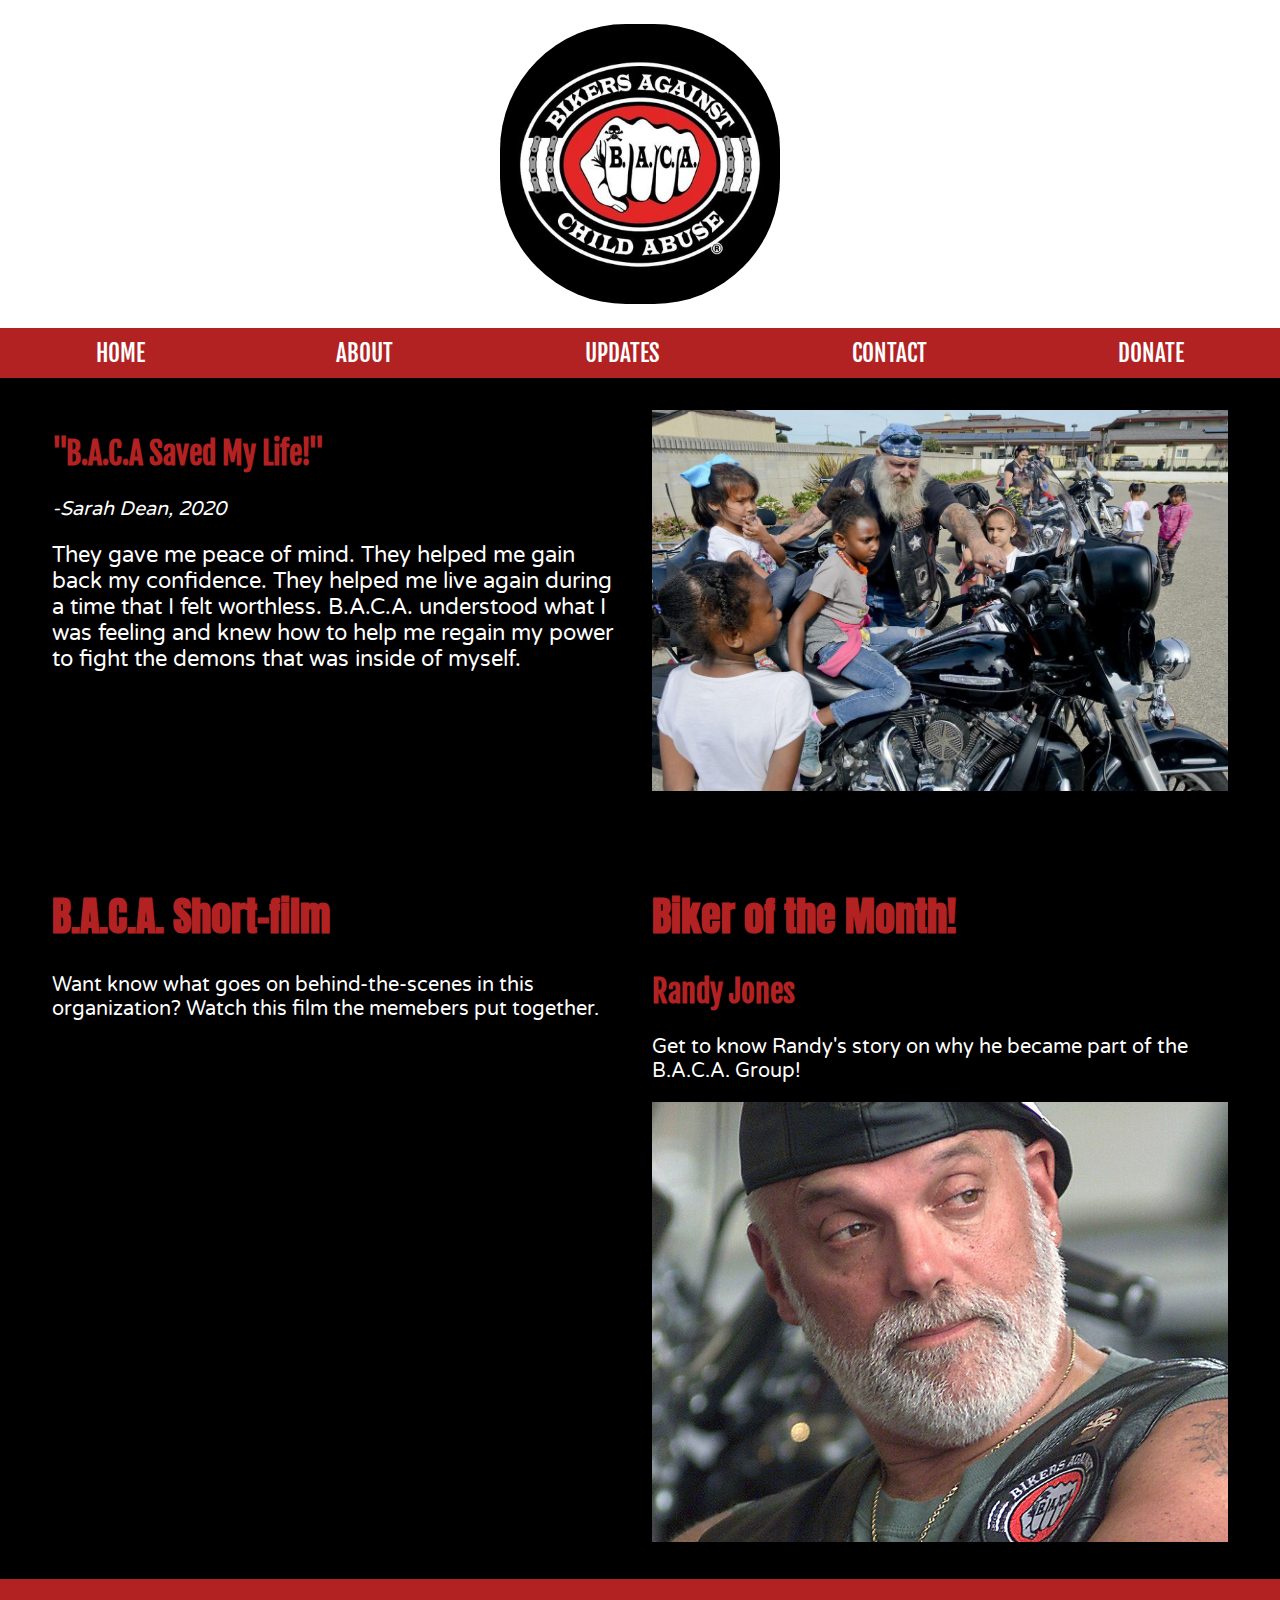
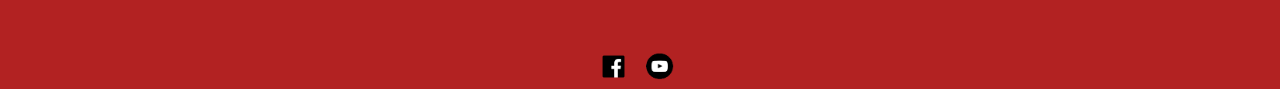
<file: index.html>
<!DOCTYPE html>
<html lang="en" dir="ltr">
  <head>
    <meta charset="utf-8">
    <meta name="viewport" content="width=device-width, initial-scale=1.0">
    <title>Bikers Against Child Abuse</title>
    <link href="styles.css" type="text/css" rel="stylesheet"/>


    <link href="https://fonts.googleapis.com/css2?family=Anton&display=swap" rel="stylesheet">
    <link href="https://fonts.googleapis.com/css2?family=Fjalla+One&display=swap" rel="stylesheet">
    <link href="https://fonts.googleapis.com/css2?family=Varela+Round&display=swap" rel="stylesheet">



  </head>
  <body>
    <h1> <img src="images/logo.jpg" alt="B.A.C.A. Logo" class="logo"> </h1>
    <!--https://mountainstatesman.com/article/bikers-to-hit-the-streets-to-draw-awareness-to-child-abuse-->
    <nav>
            <a href="index.html">HOME</a>
            <a href="about.html">ABOUT</a>
            <a href="#">UPDATES</a>
            <a href="contact.html">CONTACT</a>
            <a href="#">DONATE</a>
    </nav>
  <main>

    <div class="review">
		  <div class="left">
			  <h2> "B.A.C.A Saved My Life!" </h2>
			  <p class="credits"> -Sarah Dean, 2020</p>

			  <p class="info"> They gave me peace of mind. They helped me gain back my confidence.
			  They helped me live again during a time that I felt worthless. B.A.C.A. understood what I was
			feeling and knew how to help me regain my power to fight the demons that was inside of myself.</p>


		</div><!--left-->
		<div class="right">
			<img src="images/bikerwchildren.jpg" alt="Biker from BACA letting children sit on motorcycle" > <!--https://syvnews.com/news/local/bikers-against-child-abuse-advocates-spread-their-message-at-lompoc-boys-and-girls-club/article_e438689d-ff17-5e68-a1cf-de7c05bab27e.html-->

		</div><!--right-->
  </div><!--review-->
  <div class="review">

    <div class="left">
      <h1>B.A.C.A. Short-film</h1>
      <p> Want know what goes on behind-the-scenes in this organization? Watch this film the memebers put together.</p>
      <div class="video">
        <iframe width="560" height="315" src="https://www.youtube.com/embed/tuF3WqJUMKc" frameborder="0" allow="accelerometer; autoplay;
      clipboard-write; encrypted-media; gyroscope; picture-in-picture" allowfullscreen></iframe>
      </div>
      </div>
    <div class="right">
      <h1> Biker of the Month!</h1>
		  <h2> Randy Jones</h2> <!--https://nara.getarchive.net/media/randy-jones-promotes-bikers-against-child-abuse-baca-during-the-314th-airlift-310055-->
		  <p> Get to know Randy's story on why he became part of the B.A.C.A. Group!</p>
			<div class="randyjones">
        <img src="images/randyjones.jpg" alt="A memeber from B.A.C.A.">
      </div><!--randyjones-->
    </div><!--right-->
	</div><!--review-->

  </main>

      <footer>
        <h3>Bikers Against Child Abuse&reg; 2020 </h3>
			  <a href="https://www.facebook.com/BikersAgainstChildAbuseInternational/">
			  <img src="images/face.png" alt="HTML tutorial" style="width:35px;height:35px;"></a>
			  <a href="https://www.youtube.com/channel/UCOWsz-srZNb0oTitpA5Zhlg">
			  <img src="images/you.png" alt="HTML tutorial" style="width:48px;height:38px; margin-bottom: -1px;"></a>
		</footer>
	  </div>
  </body>
</html>
</file>
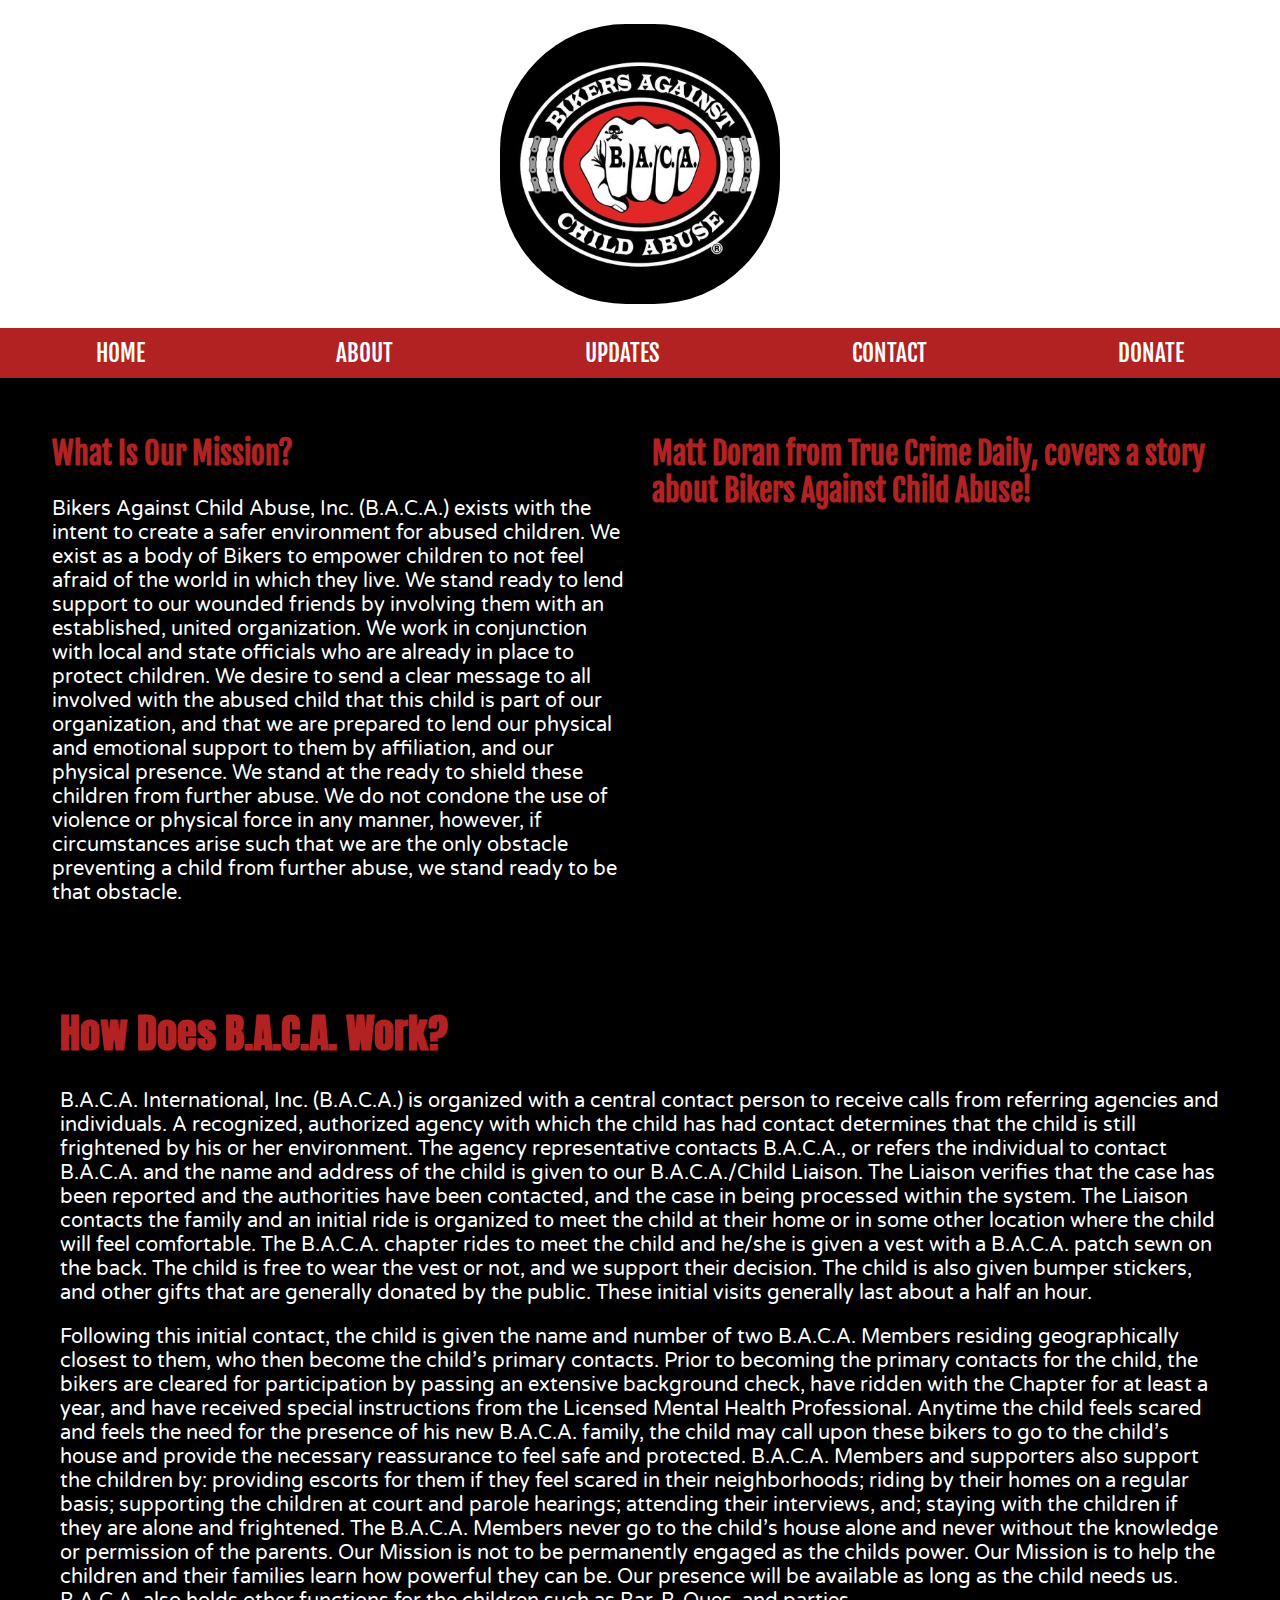
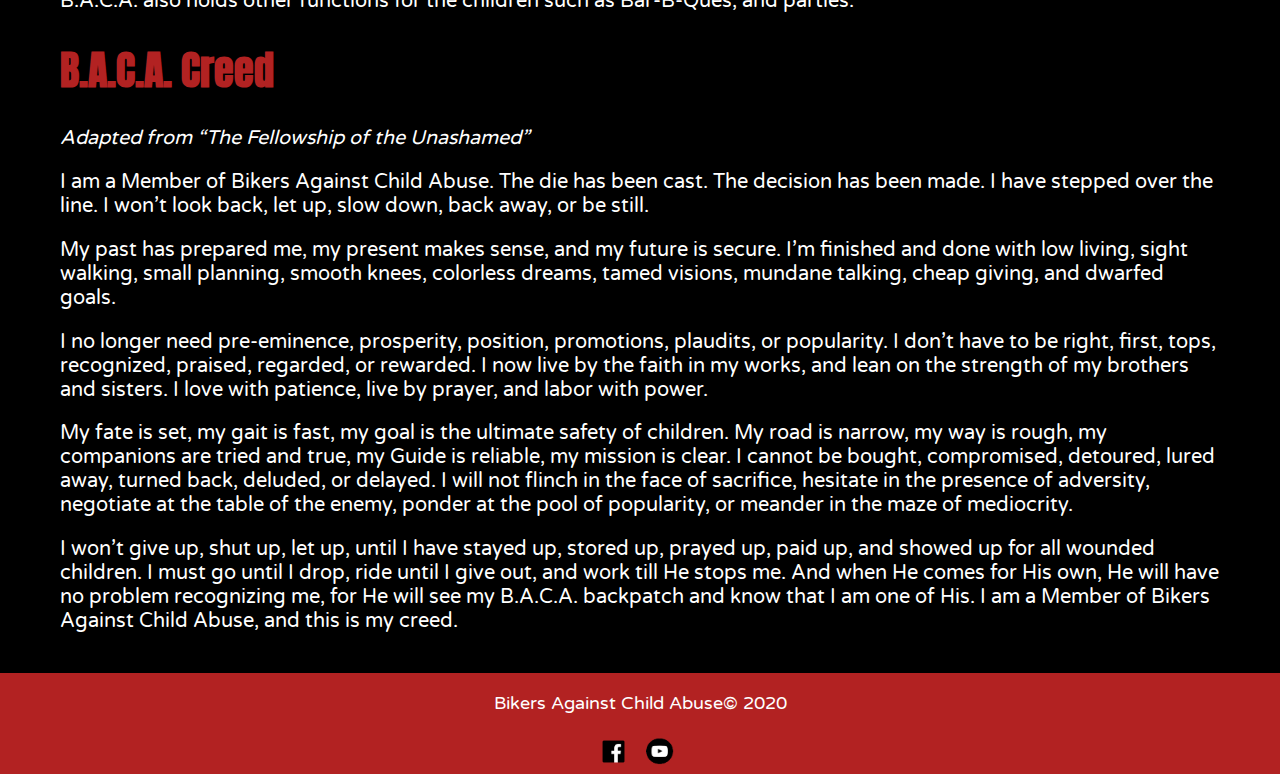
<file: about.html>
<!DOCTYPE html>
<html lang="en" dir="ltr">
  <head>
    <meta charset="utf-8">
    <meta name="viewport" content="width=device-width, initial-scale=1.0">
    <title>Bikers Against Child Abuse</title>
    <link href="styles.css" type="text/css" rel="stylesheet"/>


    <link href="https://fonts.googleapis.com/css2?family=Anton&display=swap" rel="stylesheet">
    <link href="https://fonts.googleapis.com/css2?family=Fjalla+One&display=swap" rel="stylesheet">
    <link href="https://fonts.googleapis.com/css2?family=Varela+Round&display=swap" rel="stylesheet">



  </head>
  <body>
    <h1> <img src="images/logo.jpg" alt="B.A.C.A. Logo" class="logo"> </h1>
    <nav>
            <a href="index.html">HOME</a>
            <a href="about.html">ABOUT</a>
            <a href="#">UPDATES</a>
            <a href="contact.html">CONTACT</a>
            <a href="#">DONATE</a>
    </nav>
  <main>

    <div class="review">
		  <div class="left">
			  <h2> What Is Our Mission? </h2>

			  <p class="info">
          <p> Bikers Against Child Abuse, Inc. (B.A.C.A.) exists with the intent to create a safer environment for abused children. We exist as a body of Bikers to empower children to not feel afraid of the world in which they live. We stand ready to lend support to our wounded friends by involving them with an established, united organization. We work in conjunction with local and state officials who are already in place to protect children. We desire to send a clear message to all involved with the abused child that this child is part of our organization, and that we are prepared to lend our physical and emotional support to them by affiliation, and our physical presence. We stand at the ready to shield these children from further abuse. We do not condone the use of violence or physical force in any manner, however, if circumstances arise such that we are the only obstacle preventing a child from further abuse, we stand ready to be that obstacle.</p>
    </div><!--left-->
    <div class="right">
      <h2>Matt Doran from True Crime Daily, covers a story about Bikers Against Child Abuse!</h2>
      <div class="video">
      <iframe width="560" height="315" src="https://www.youtube.com/embed/fbguM02jhs8" frameborder="0" allow="accelerometer; autoplay; clipboard-write; encrypted-media; gyroscope; picture-in-picture" allowfullscreen></iframe>
    </div><!--video-->

		</div><!--right-->


  </div><!--review-->
  <div class="review">
    <div class="leftone">
      <h1>How Does B.A.C.A. Work?</h1>
      <p>B.A.C.A. International, Inc. (B.A.C.A.) is organized with a central contact person to receive calls from referring agencies and individuals. A recognized, authorized agency with which the child has had contact determines that the child is still frightened by his or her environment. The agency representative contacts B.A.C.A., or refers the individual to contact B.A.C.A. and the name and address of the child is given to our B.A.C.A./Child Liaison. The Liaison verifies that the case has been reported and the authorities have been contacted, and the case in being processed within the system. The Liaison contacts the family and an initial ride is organized to meet the child at their home or in some other location where the child will feel comfortable. The B.A.C.A. chapter rides to meet the child and he/she is given a vest with a B.A.C.A. patch sewn on the back. The child is free to wear the vest or not, and we support their decision. The child is also given bumper stickers, and other gifts that are generally donated by the public. These initial visits generally last about a half an hour.
      </p>
<p> Following this initial contact, the child is given the name and number of two B.A.C.A. Members residing geographically closest to them, who then become the child’s primary contacts. Prior to becoming the primary contacts for the child, the bikers are cleared for participation by passing an extensive background check, have ridden with the Chapter for at least a year, and have received special instructions from the Licensed Mental Health Professional. Anytime the child feels scared and feels the need for the presence of his new B.A.C.A. family, the child may call upon these bikers to go to the child’s house and provide the necessary reassurance to feel safe and protected. B.A.C.A. Members and supporters also support the children by: providing escorts for them if they feel scared in their neighborhoods; riding by their homes on a regular basis; supporting the children at court and parole hearings; attending their interviews, and; staying with the children if they are alone and frightened. The B.A.C.A. Members never go to the child’s house alone and never without the knowledge or permission of the parents. Our Mission is not to be permanently engaged as the childs power. Our Mission is to help the children and their families learn how powerful they can be. Our presence will be available as long as the child needs us. B.A.C.A. also holds other functions for the children such as Bar-B-Ques, and parties.
</p>
<h1>B.A.C.A. Creed</h1>
<div class="creditone"> Adapted from “The Fellowship of the Unashamed”</div>
<p>I am a Member of Bikers Against Child Abuse. The die has been cast. The decision has been made. I have stepped over the line. I won’t look back, let up, slow down, back away, or be still.</p>

<p>My past has prepared me, my present makes sense, and my future is secure. I’m finished and done with low living, sight walking, small planning, smooth knees, colorless dreams, tamed visions, mundane talking, cheap giving, and dwarfed goals.</p>

<p>I no longer need pre-eminence, prosperity, position, promotions, plaudits, or popularity. I don’t have to be right, first, tops, recognized, praised, regarded, or rewarded. I now live by the faith in my works, and lean on the strength of my brothers and sisters. I love with patience, live by prayer, and labor with power.</p>

<p>My fate is set, my gait is fast, my goal is the ultimate safety of children. My road is narrow, my way is rough, my companions are tried and true, my Guide is reliable, my mission is clear. I cannot be bought, compromised, detoured, lured away, turned back, deluded, or delayed. I will not flinch in the face of sacrifice, hesitate in the presence of adversity, negotiate at the table of the enemy, ponder at the pool of popularity, or meander in the maze of mediocrity.</p>

<p>I won’t give up, shut up, let up, until I have stayed up, stored up, prayed up, paid up, and showed up for all wounded children. I must go until I drop, ride until I give out, and work till He stops me. And when He comes for His own, He will have no problem recognizing me, for He will see my B.A.C.A. backpatch and know that I am one of His. I am a Member of Bikers Against Child Abuse, and this is my creed.</p>
</div>
	</div><!--review-->

  </main>

      <footer>
        <div class="foot">
          <p> Bikers Against Child Abuse&copy; 2020 </p>
        </div>
			  <a href="https://www.facebook.com/BikersAgainstChildAbuseInternational/">
			  <img src="images/face.png" alt="HTML tutorial" style="width:35px;height:35px;"></a>
			  <a href="https://www.youtube.com/channel/UCOWsz-srZNb0oTitpA5Zhlg">
			  <img src="images/you.png" alt="HTML tutorial" style="width:48px;height:38px; margin-bottom: -1px;"></a>
		</footer>
	  </div>
  </body>
</html>
</file>
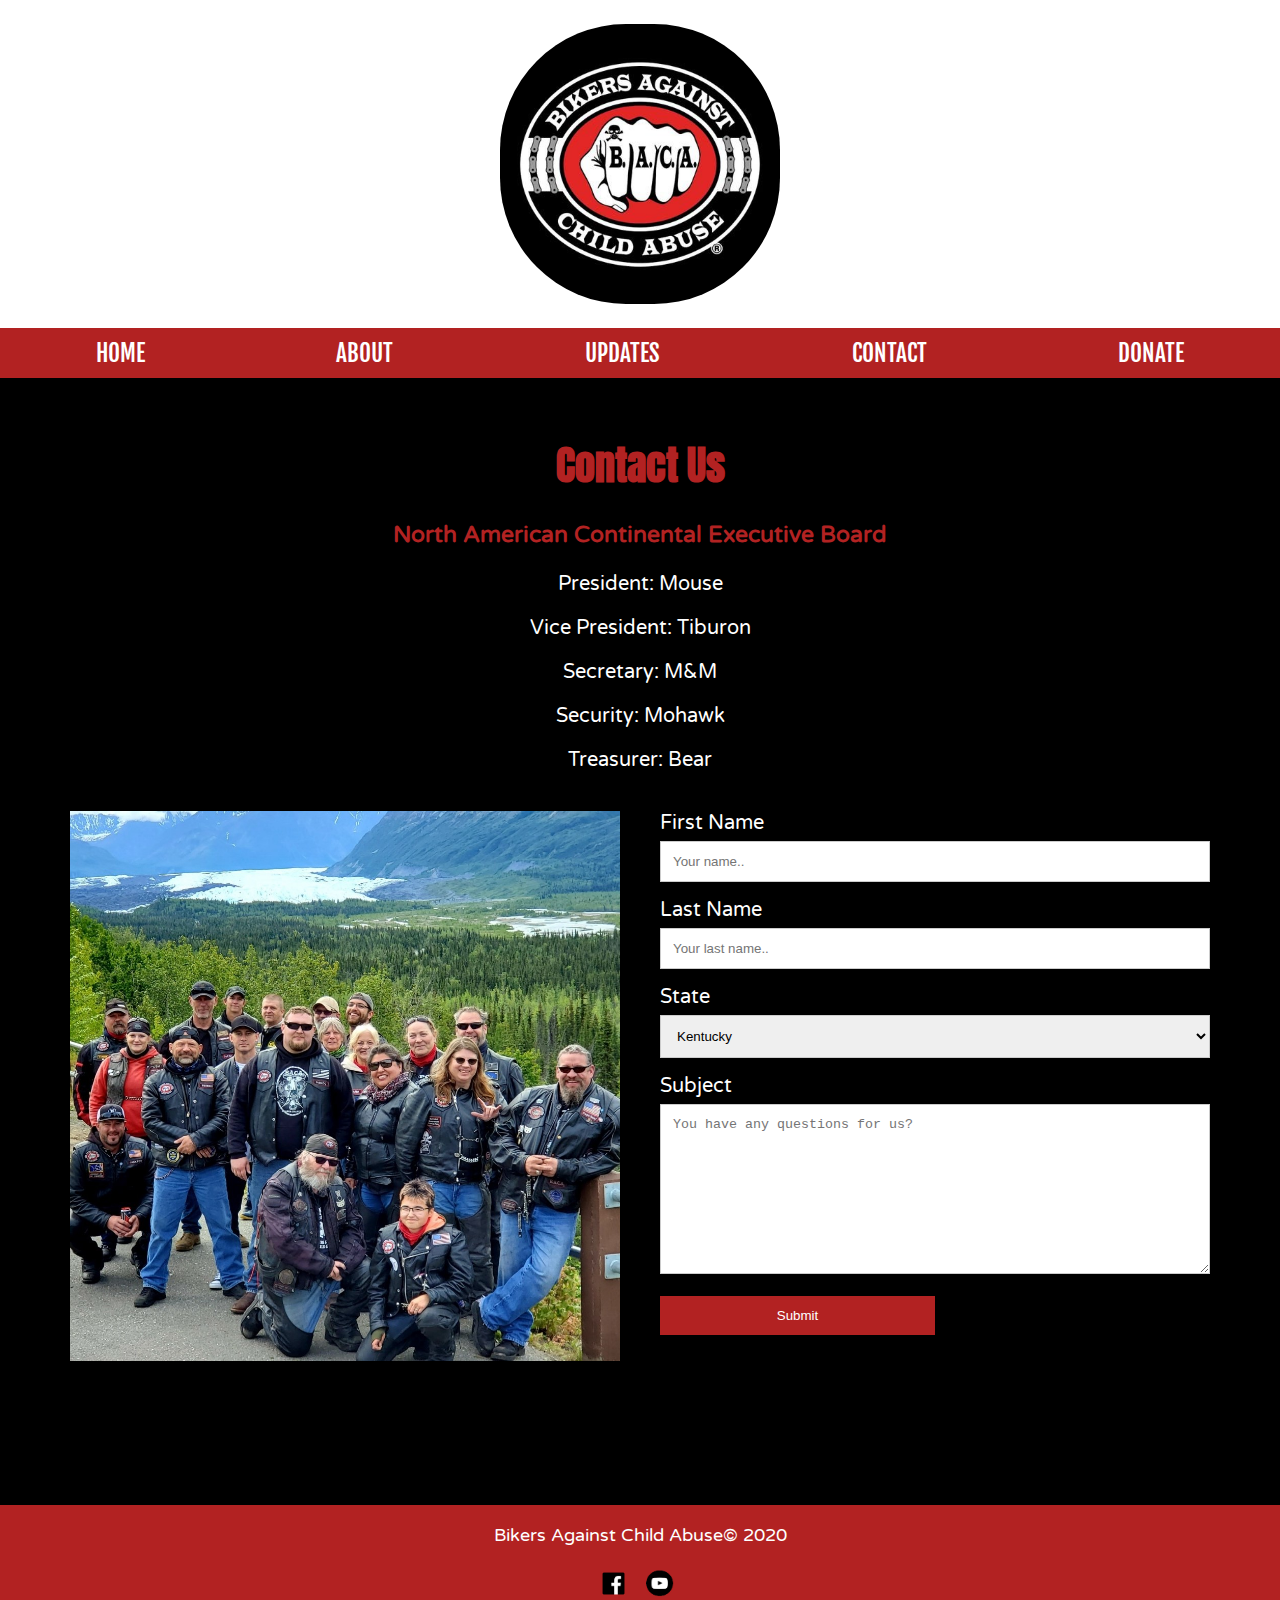
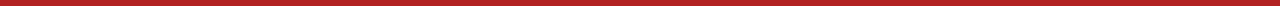
<file: contact.html>
<!DOCTYPE html>
<html lang="en" dir="ltr">
  <head>
    <meta charset="utf-8">
    <meta name="viewport" content="width=device-width, initial-scale=1.0">
    <title>Bikers Against Child Abuse</title>
    <link href="styles.css" type="text/css" rel="stylesheet"/>


    <link href="https://fonts.googleapis.com/css2?family=Anton&display=swap" rel="stylesheet">
    <link href="https://fonts.googleapis.com/css2?family=Fjalla+One&display=swap" rel="stylesheet">
    <link href="https://fonts.googleapis.com/css2?family=Varela+Round&display=swap" rel="stylesheet">



  </head>
  <body>
    <h1> <img src="images/logo.jpg" alt="B.A.C.A. Logo" class="logo"> </h1>
    <!--https://mountainstatesman.com/article/bikers-to-hit-the-streets-to-draw-awareness-to-child-abuse-->
    <nav>
            <a href="index.html">HOME</a>
            <a href="about.html">ABOUT</a>
            <a href="#">UPDATES</a>
            <a href="contact.html">CONTACT</a>
            <a href="#">DONATE</a>
    </nav>
  <main>

    <div class="review">

        <div class="container">
  <div style="text-align:center">
    <h1>Contact Us</h1>
    <h3>North American Continental Executive Board</h3>

<p> President: Mouse</p>
<p> Vice President: Tiburon</p>
<p> Secretary: M&M</p>
<p> Security: Mohawk</p>
<p> Treasurer: Bear</p>
  </div>
  <div class="row">
    <div class="column">
      <img src="images/gang.jpg" style="width:100%">
    </div>
    <div class="column">
      <form action="/action_page.php">
        <label for="fname">First Name</label>
        <input type="text" id="fname" name="firstname" placeholder="Your name..">
        <label for="lname">Last Name</label>
        <input type="text" id="lname" name="lastname" placeholder="Your last name..">
        <label for="state">State</label>
        <select id="state" name="State">
          <option value="kentucky">Kentucky</option>
          <option value="indiana">Indiana</option>
          <option value="tennessee">Tennessee</option>
        </select>
        <label for="subject">Subject</label>
        <textarea id="subject" name="subject" placeholder="You have any questions for us?" style="height:170px"></textarea>
        <input type="submit" value="Submit">
      </form>
    </div>
  </div>
</div>

		<div class="right">

		</div><!--right-->
  </div><!--review-->
  <div class="review">

    <div class="left">

      </div>
      </div>

	</div><!--review-->

  </main>

      <footer>
        <div class="foot">
          <p> Bikers Against Child Abuse&copy; 2020 </p>
        </div>
			  <a href="https://www.facebook.com/BikersAgainstChildAbuseInternational/">
			  <img src="images/face.png" alt="HTML tutorial" style="width:35px;height:35px;"></a>
			  <a href="https://www.youtube.com/channel/UCOWsz-srZNb0oTitpA5Zhlg">
			  <img src="images/you.png" alt="HTML tutorial" style="width:48px;height:38px; margin-bottom: -1px;"></a>
		</footer>
	  </div>
  </body>
</html>
</file>
<file: styles.css>
body{
	margin:0;
	padding:0;
	font-size: 18px;
}

img.logo{
  display: block;
  margin-left: auto;
  margin-right: auto;
   width: 160px;
   border-radius: 45%;
}
img{
	width:100%;
}
nav{
    display: grid;
    grid-auto-flow: column;
     grid-gap: auto;
     background-color: firebrick;
     padding: 10px 0;
     font-size: 1.3em;
}
nav div{
	display: grid;
	grid-auto-flow: column;
	grid-gap: auto;
}
nav a{
    font-family: 'Fjalla One', sans-serif;
    text-align: center;
	color:white;
}
/* unvisited link */
a:link {
  color: white;
  text-decoration: none;
}
/* visited link */
a:visited {
  color: white;
  text-decoration: none;
}
/* mouse over link */
a:hover {
  text-decoration: underline;
}
main{
	background: black;
}
h1 {
  font-family: 'Anton', sans-serif;
	color: firebrick;
}
h2{
  font-family: 'Fjalla One', sans-serif;
	color: firebrick;
}
h3{
  font-family: 'Varela Round', sans-serif;
	color: firebrick;
}
p {
  font-family: 'Varela Round', sans-serif;
	color: white;
}

.credits{
  font-style: italic;
  color: white;

}
.creditone{
	font-style: italic;
  color: white;
	font-family: 'Varela Round', sans-serif;

}
.review {
  color: white;
  width: 95%;
	margin: auto;
  background-color: black;
	padding:20px 0;
}


* {
  box-sizing: border-box;
}

/* Style inputs */
input[type=text], select, textarea {
  width: 100%;
  padding: 12px;
  border: 1px solid #ccc;
  margin-top: 6px;
  margin-bottom: 16px;
  resize: vertical;
}

input[type=submit] {
  background-color: firebrick;
  color: white;
  padding: 12px 20px;
  border: none;
  cursor: pointer;
}

input[type=submit]:hover {
  background-color: white;
	color: firebrick;
}

/* Style the container/contact section */
.container {
  border-radius: 5px;
  padding: 10px;
}

/* Create two columns that float next to eachother */
.column {
  float: left;
  width: 50%;
  margin-top: 6px;
  padding: 20px;
	font-family: 'Varela Round', sans-serif;
	color: white;

}

/* Clear floats after the columns */
.row:after {
  content: "";
  display: table;
  clear: both;
}

  .column, input[type=submit] {
    width: 100%;
    margin-top: 0;
  }
}


.info{
  color: white;
}


.right, .left{
  display: block;
  color: white;
	margin:20px;

}
.leftone{
	display: block;
	color: white;
	margin:20px;
}
.randyjones{
  display: block;
}
.shortfilm{
	font-family: 'Varela Round', sans-serif;
}

.video{
  position: relative;
  padding-bottom: 56.25%; /*16:9*/
  height: 0;
}
.video iframe{
  position: absolute;
  top: 0%;
  left: 0;
  width: 100%;
  height: 100%;
}
.randy{
	font-family: 'Varela Round', sans-serif;
	color: white;
	font-size: 1.2em;
}
footer{
  background-color: firebrick;
  text-align: center;
  padding-top: 1px;

}
.foot{
	font-family: 'Varela Round', sans-serif;
	color: white;
}
div.facebook{
  display:block;

}
div.youtube{
  display: block;

}

@media screen and (min-width : 800px){

  img.logo{
    display: block;
    margin-left: auto;
    margin-right: auto;
     width: 280px;
     border-radius: 45%;
  }
	nav div{
		max-width: 1200px;
		margin: auto;
	}
	.left{
		width: 48%;
		margin: 1%;
		float:left;

	}

	/* CONTACT PAGE: Style the container/contact section */
	.container {
	  border-radius: 5px;
	  padding: 10px;
	}

	/* Create two columns that float next to eachother */
	.column {
	  float: left;
	  width: 50%;
	  margin-top: 6px;
	  padding: 20px;
		font-family: 'Varela Round', sans-serif;
		color: white;

	}

	/* Clear floats after the columns */
	.row:after {
	  content: "";
	  display: table;
	  clear: both;
	}

	  .column, input[type=submit] {
	    width: 50%;
	    margin-top: 0;
	  }
/* End of Contact Page*/

.right{
	width: 48%;
	float: left;
	margin: 1%;
}
.info{
	font-size: 1.1em;
}
.shortfilm{
	font-size: 1.2em;
	font-family: 'Varela Round', sans-serif;
}
.review{
		max-width:1200px;
		margin: auto;
		font-size: 1.1em;
	}
	.randy{
		font-family: 'Varela Round', sans-serif;
		color: white;
		font-size: 1.2em;
	}
.review:after {
	content:"";
	clear:both;
	display: table;
}
footer{
  background-color: firebrick;
  text-align: center;
  padding-top: 1px;
}
}
</file>
